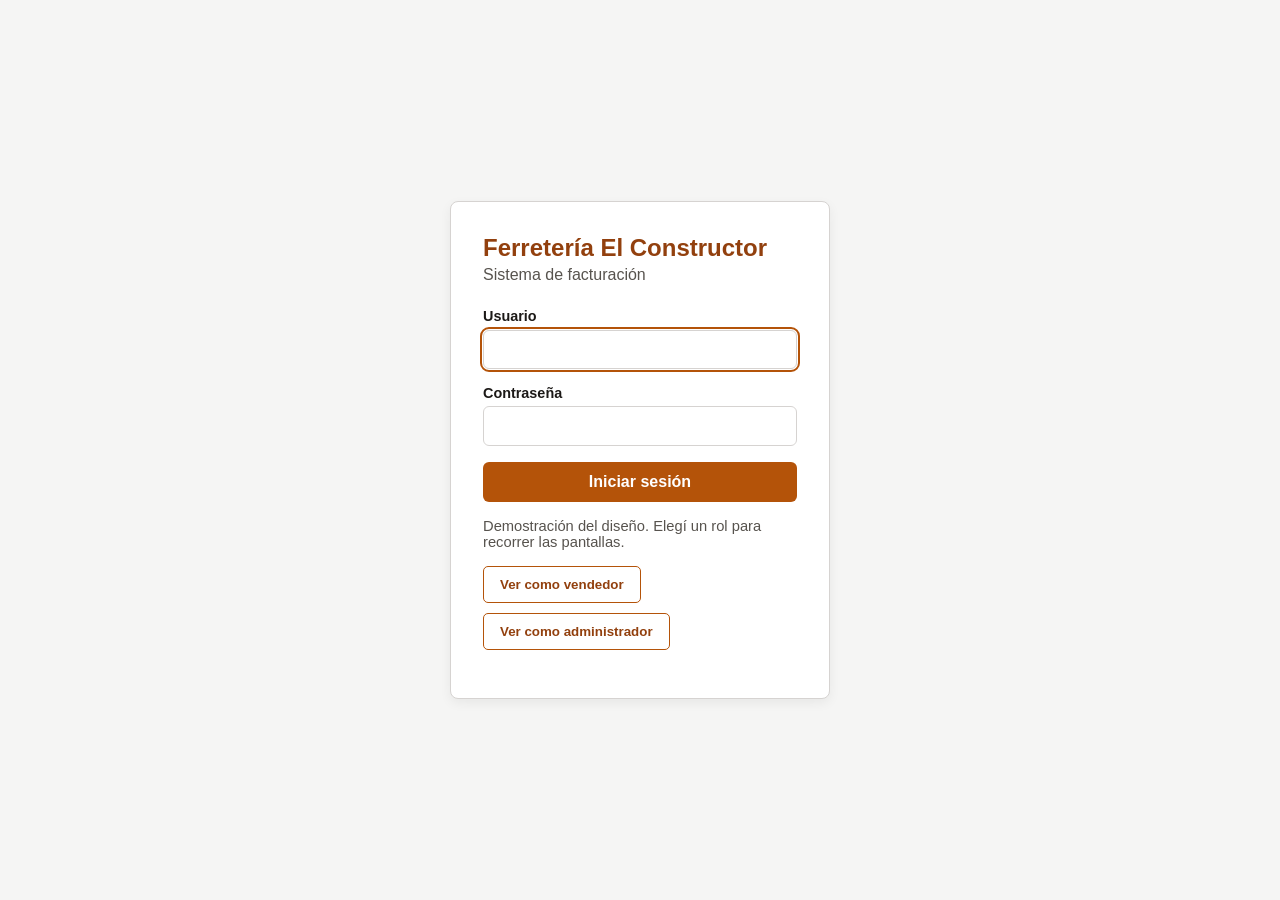
<file: index.html>
<!DOCTYPE html>
<html lang="es">
<head>
  <meta charset="UTF-8">
  <meta name="viewport" content="width=device-width, initial-scale=1">
  <title>Ferretería El Constructor - Iniciar sesión</title>
  <link rel="stylesheet" href="css/estilos.css">
</head>
<body class="pagina-login">
  <main class="tarjeta-login">
    <h1>Ferretería El Constructor</h1>
    <p class="subtitulo">Sistema de facturación</p>

    <form id="formLogin" novalidate>
      <p id="mensajeError" class="mensaje-error" role="alert" hidden></p>

      <div class="campo">
        <label for="usuario">Usuario</label>
        <input type="text" id="usuario" name="usuario" autocomplete="username" autofocus required>
      </div>

      <div class="campo">
        <label for="clave">Contraseña</label>
        <input type="password" id="clave" name="clave" autocomplete="current-password" required>
      </div>

      <button type="submit" id="botonEntrar" class="boton">Iniciar sesión</button>
    </form>
    <p class="ayuda" style="margin-top:16px">Demostración del diseño. Elegí un rol para recorrer las pantallas.</p>
    <div class="pestanas-demo"><button type="button" id="verVendedor">Ver como vendedor</button><button type="button" id="verAdmin">Ver como administrador</button></div>
  </main>

  
<script src="js/demo-login.js"></script></body>
</html>
</file>
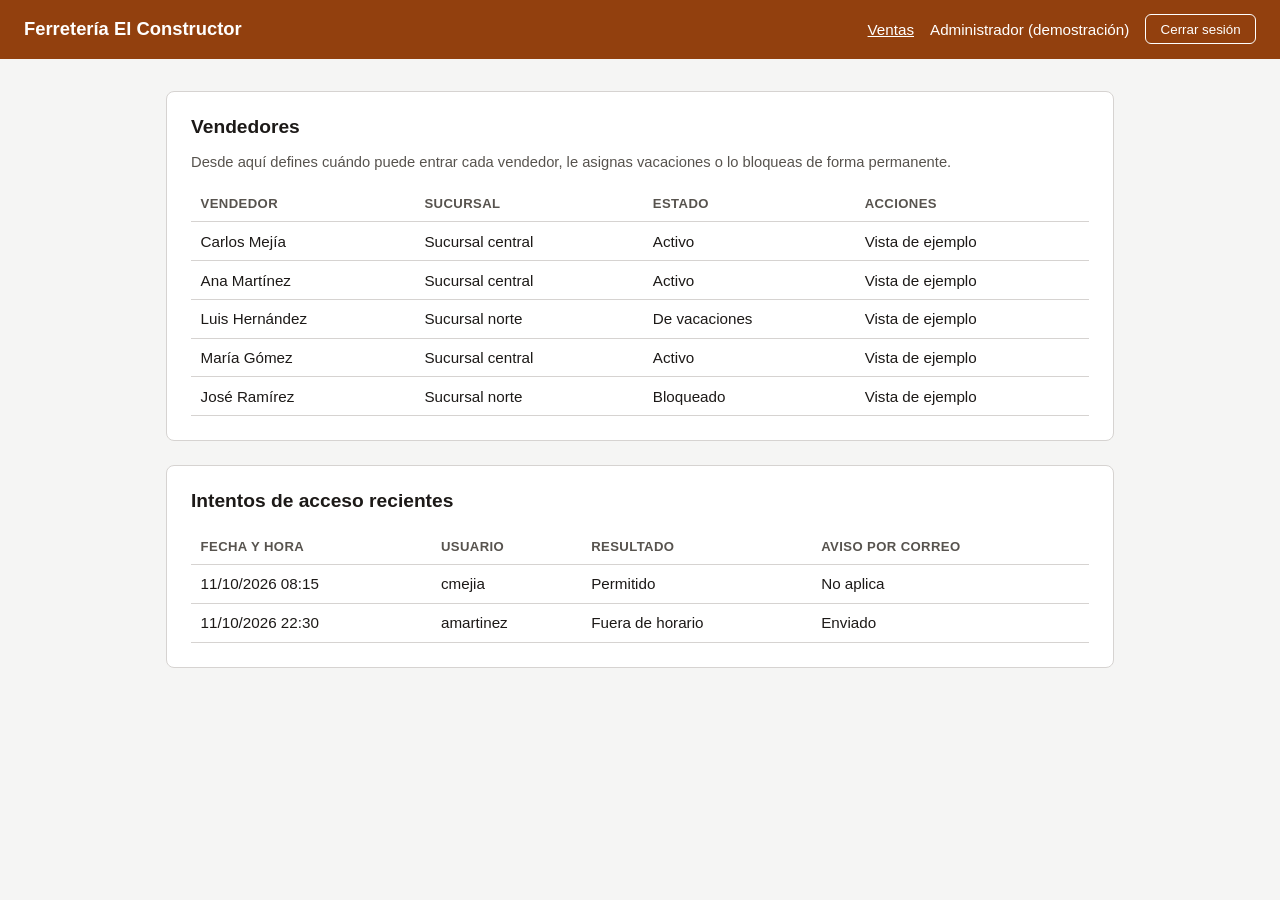
<file: admin.html>
<!DOCTYPE html>
<html lang="es">
<head>
  <meta charset="UTF-8">
  <meta name="viewport" content="width=device-width, initial-scale=1">
  <title>Ferretería El Constructor - Administración</title>
  <link rel="stylesheet" href="css/estilos.css">
</head>
<body>
  <header class="barra">
    <h1>Ferretería El Constructor</h1>
    <div class="barra-usuario">
      <a href="ventas.html" class="enlace-barra">Ventas</a>
      <span id="nombreUsuario"></span>
      <button type="button" id="botonSalir" class="boton-secundario">Cerrar sesión</button>
    </div>
  </header>

  <main class="contenido contenido-ancho">
    <section class="tarjeta">
      <h2>Vendedores</h2>
      <p class="ayuda">Desde aquí defines cuándo puede entrar cada vendedor, le asignas vacaciones o lo bloqueas de forma permanente.</p>
      <p id="errorGeneral" class="mensaje-error" hidden></p>

      <div class="tabla-contenedor">
        <table class="tabla">
          <thead>
            <tr>
              <th>Vendedor</th>
              <th>Sucursal</th>
              <th>Estado</th>
              <th>Acciones</th>
            </tr>
          </thead>
          <tbody id="cuerpoVendedores"></tbody>
        </table>
      </div>
    </section>

    <section class="tarjeta seccion-separada">
      <h2>Intentos de acceso recientes</h2>
      <div class="tabla-contenedor">
        <table class="tabla">
          <thead>
            <tr>
              <th>Fecha y hora</th>
              <th>Usuario</th>
              <th>Resultado</th>
              <th>Aviso por correo</th>
            </tr>
          </thead>
          <tbody id="cuerpoIntentos"></tbody>
        </table>
      </div>
    </section>
  </main>

  <dialog id="dlgHorario">
    <h2 id="tituloHorario"></h2>
    <p class="ayuda">Marca los días en que puede entrar y define el rango de horas. Los días sin marcar quedan sin acceso.</p>
    <div id="filasHorario" class="filas-horario"></div>
    <p id="errorHorario" class="mensaje-error" hidden></p>
    <div class="acciones-dialogo">
      <button type="button" class="boton-neutro" data-cerrar>Cancelar</button>
      <button type="button" id="guardarHorario" class="boton boton-auto">Guardar horario</button>
    </div>
  </dialog>

  <dialog id="dlgVacaciones">
    <h2 id="tituloVacaciones"></h2>
    <h3>Vacaciones asignadas</h3>
    <ul id="listaVacaciones" class="lista-vacaciones"></ul>

    <h3>Asignar nuevas vacaciones</h3>
    <div class="fila-campos">
      <div class="campo">
        <label for="fechaInicio">Desde</label>
        <input type="date" id="fechaInicio">
      </div>
      <div class="campo">
        <label for="fechaFin">Hasta</label>
        <input type="date" id="fechaFin">
      </div>
    </div>
    <div class="campo">
      <label for="motivoVacaciones">Motivo (opcional)</label>
      <input type="text" id="motivoVacaciones" maxlength="200">
    </div>
    <p id="errorVacaciones" class="mensaje-error" hidden></p>
    <div class="acciones-dialogo">
      <button type="button" class="boton-neutro" data-cerrar>Cerrar</button>
      <button type="button" id="guardarVacaciones" class="boton boton-auto">Asignar vacaciones</button>
    </div>
  </dialog>

  <dialog id="dlgBloqueo">
    <h2 id="tituloBloqueo"></h2>
    <p class="ayuda">El vendedor no podrá iniciar sesión hasta que lo desbloquees. Si tiene una sesión abierta, se cerrará en su próxima acción.</p>
    <div class="campo">
      <label for="motivoBloqueo">Motivo (opcional)</label>
      <input type="text" id="motivoBloqueo" maxlength="200">
    </div>
    <p id="errorBloqueo" class="mensaje-error" hidden></p>
    <div class="acciones-dialogo">
      <button type="button" class="boton-neutro" data-cerrar>Cancelar</button>
      <button type="button" id="confirmarBloqueo" class="boton boton-auto boton-peligro">Bloquear</button>
    </div>
  </dialog>

  
  
<script src="js/demo-admin.js"></script></body>
</html>
</file>
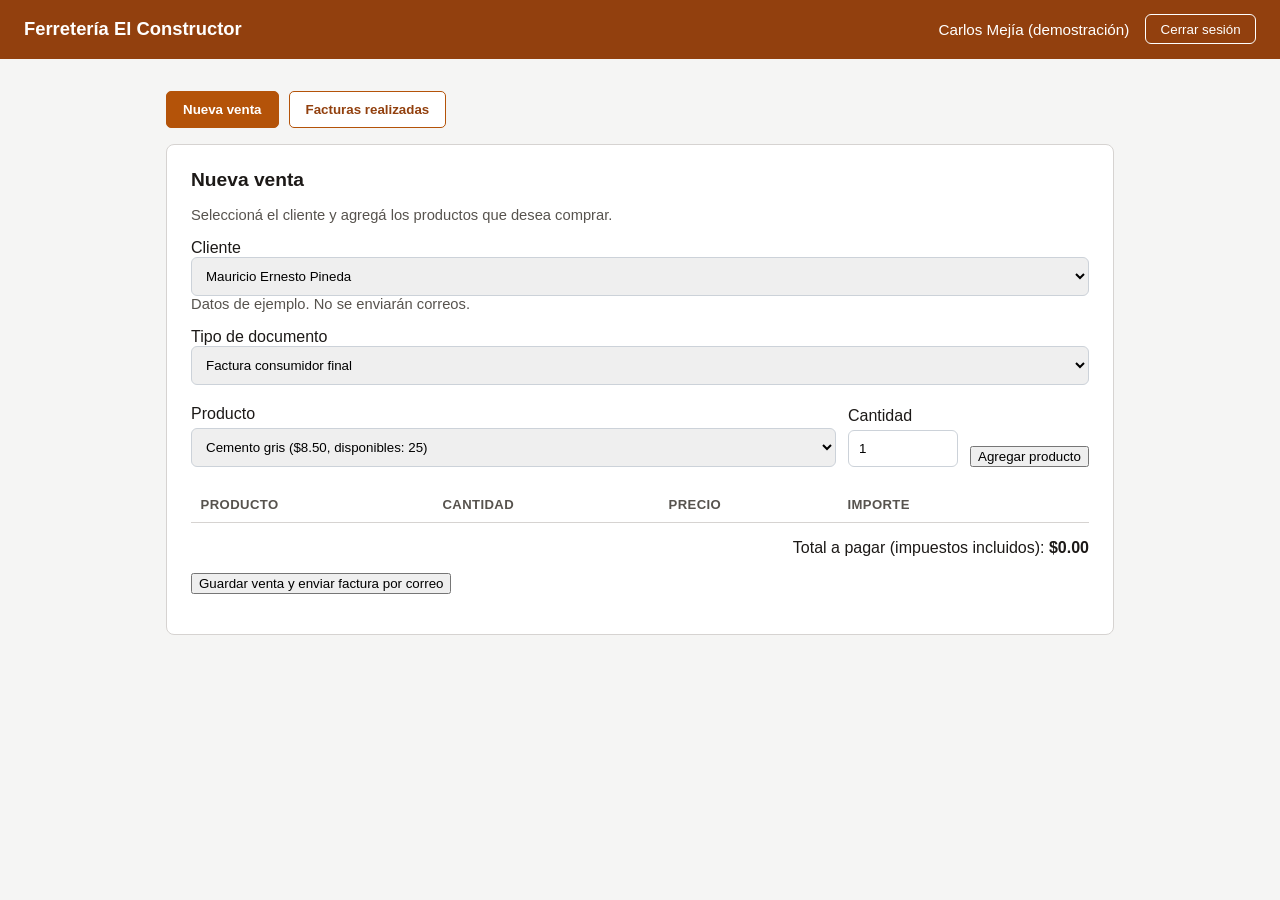
<file: ventas.html>
<!doctype html>
<html lang="es"><head><meta charset="UTF-8"><meta name="viewport" content="width=device-width,initial-scale=1">
<title>Ventas - Ferretería El Constructor</title><link rel="stylesheet" href="css/estilos.css"></head>
<body><header class="barra"><h1>Ferretería El Constructor</h1><div class="barra-usuario"><span id="usuarioActual"></span><a id="volverAdmin" href="admin.html" class="enlace-barra" hidden>Volver a administración</a><button id="salir" class="boton-secundario">Cerrar sesión</button></div></header>
<main class="contenido contenido-ancho"><p id="saludo" class="aviso-cumpleanos" hidden></p>
<div class="pestanas-demo" id="pestanasVendedor"><button id="pestanaNueva" class="activa" type="button">Nueva venta</button><button id="pestanaFacturas" type="button">Facturas realizadas</button></div><section id="seccionVenta" class="tarjeta"><h2>Nueva venta</h2><p class="ayuda">Seleccioná el cliente y agregá los productos que desea comprar.</p>
<label for="cliente">Cliente</label><select id="cliente"></select><p id="correoCliente" class="ayuda"></p>
<label for="tipo">Tipo de documento</label><select id="tipo"><option value="CF">Factura consumidor final</option><option value="CCF">Comprobante de crédito fiscal</option></select>
<div id="datosFiscales" class="datos-fiscales" hidden><h3>Datos para crédito fiscal</h3><p class="ayuda">Completá los datos fiscales del cliente para emitir este comprobante.</p><label for="nit">NIT</label><input id="nit" maxlength="17" placeholder="NIT del cliente"><label for="nrc">NRC</label><input id="nrc" maxlength="20" placeholder="Registro de contribuyente"><label for="giro">Giro o actividad económica</label><input id="giro" maxlength="150" placeholder="Actividad económica del cliente"></div>
<div class="fila-venta"><div><label for="producto">Producto</label><select id="producto"></select></div><div><label for="cantidad">Cantidad</label><input id="cantidad" type="number" min="1" value="1"></div><button id="agregar" type="button">Agregar producto</button></div>
<div class="tabla-contenedor"><table class="tabla"><thead><tr><th>Producto</th><th>Cantidad</th><th>Precio</th><th>Importe</th><th></th></tr></thead><tbody id="detalle"></tbody></table></div>
<div class="totales"><p>Total a pagar (impuestos incluidos): <strong id="total">$0.00</strong></p></div>
<button id="facturar" type="button">Guardar venta y enviar factura por correo</button><p id="resultado" role="status"></p></section>
<section id="seccionHistorial" class="tarjeta seccion-separada" hidden><h2 id="tituloHistorial">Facturas realizadas</h2><div class="tabla-contenedor"><table class="tabla"><thead><tr><th>Número</th><th>Cliente</th><th>Total</th><th>Correo</th></tr></thead><tbody id="historial"></tbody></table></div></section></main>
<script src="js/demo-ventas.js"></script></body></html>
</file>
<file: css/estilos.css>
/* Estilos generales de la aplicación */

:root {
  --color-primario: #b45309;
  --color-primario-oscuro: #92400e;
  --color-fondo: #f5f5f4;
  --color-texto: #1c1917;
  --color-texto-suave: #57534e;
  --color-borde: #d6d3d1;
  --color-error: #b91c1c;
  --color-error-fondo: #fef2f2;
  --color-aviso-fondo: #fffbeb;
  --color-aviso-borde: #fcd34d;
}

* {
  box-sizing: border-box;
}

body {
  margin: 0;
  font-family: "Segoe UI", Tahoma, Arial, sans-serif;
  background: var(--color-fondo);
  color: var(--color-texto);
}

h1,
h2 {
  margin: 0;
}

/* Pantalla de inicio de sesión */

.pagina-login {
  min-height: 100vh;
  display: flex;
  align-items: center;
  justify-content: center;
  padding: 1rem;
}

.tarjeta-login {
  width: 100%;
  max-width: 380px;
  background: #fff;
  border: 1px solid var(--color-borde);
  border-radius: 8px;
  padding: 2rem;
  box-shadow: 0 4px 12px rgba(0, 0, 0, 0.06);
}

.tarjeta-login h1 {
  font-size: 1.5rem;
  color: var(--color-primario-oscuro);
}

.subtitulo {
  margin: 0.25rem 0 1.5rem;
  color: var(--color-texto-suave);
}

.campo {
  margin-bottom: 1rem;
}

.campo label {
  display: block;
  margin-bottom: 0.35rem;
  font-size: 0.9rem;
  font-weight: 600;
}

.campo input {
  width: 100%;
  padding: 0.6rem 0.75rem;
  border: 1px solid var(--color-borde);
  border-radius: 6px;
  font-size: 1rem;
}

.campo input:focus {
  outline: 2px solid var(--color-primario);
  outline-offset: 1px;
}

.boton {
  width: 100%;
  padding: 0.7rem;
  border: none;
  border-radius: 6px;
  background: var(--color-primario);
  color: #fff;
  font-size: 1rem;
  font-weight: 600;
  cursor: pointer;
}

.boton:hover:not(:disabled) {
  background: var(--color-primario-oscuro);
}

.boton:disabled {
  opacity: 0.6;
  cursor: default;
}

.mensaje-error {
  margin: 0 0 1rem;
  padding: 0.65rem 0.75rem;
  border: 1px solid var(--color-error);
  border-radius: 6px;
  background: var(--color-error-fondo);
  color: var(--color-error);
  font-size: 0.92rem;
}

/* Pantalla de inicio */

.barra {
  display: flex;
  align-items: center;
  justify-content: space-between;
  padding: 0.9rem 1.5rem;
  background: var(--color-primario-oscuro);
  color: #fff;
}

.barra h1 {
  font-size: 1.15rem;
}

.barra-usuario {
  display: flex;
  align-items: center;
  gap: 1rem;
  font-size: 0.95rem;
}

.boton-secundario {
  padding: 0.4rem 0.9rem;
  border: 1px solid #fff;
  border-radius: 6px;
  background: transparent;
  color: #fff;
  cursor: pointer;
}

.boton-secundario:hover {
  background: rgba(255, 255, 255, 0.15);
}

.contenido {
  max-width: 760px;
  margin: 2rem auto;
  padding: 0 1rem;
}

.aviso-cumpleanos {
  margin-bottom: 1.5rem;
  padding: 0.9rem 1.1rem;
  border: 1px solid var(--color-aviso-borde);
  border-radius: 8px;
  background: var(--color-aviso-fondo);
  font-size: 1.05rem;
}

.tarjeta {
  background: #fff;
  border: 1px solid var(--color-borde);
  border-radius: 8px;
  padding: 1.5rem;
}

.tarjeta h2 {
  margin-bottom: 1rem;
  font-size: 1.2rem;
}

.datos {
  display: grid;
  grid-template-columns: max-content 1fr;
  gap: 0.5rem 1.5rem;
  margin: 0;
}

.datos dt {
  color: var(--color-texto-suave);
}

.datos dd {
  margin: 0;
  font-weight: 600;
}

/* Panel de administración */

.contenido-ancho {
  max-width: 980px;
}

.seccion-separada {
  margin-top: 1.5rem;
}

.ayuda {
  margin: 0 0 1rem;
  color: var(--color-texto-suave);
  font-size: 0.92rem;
}

.texto-suave {
  color: var(--color-texto-suave);
  font-size: 0.85rem;
}

.enlace-barra {
  color: #fff;
}

.tabla-contenedor {
  overflow-x: auto;
}

.tabla {
  width: 100%;
  border-collapse: collapse;
  font-size: 0.95rem;
}

.tabla th,
.tabla td {
  padding: 0.65rem 0.6rem;
  border-bottom: 1px solid var(--color-borde);
  text-align: left;
  vertical-align: top;
}

.tabla th {
  font-size: 0.82rem;
  text-transform: uppercase;
  letter-spacing: 0.03em;
  color: var(--color-texto-suave);
}

.acciones {
  display: flex;
  flex-wrap: wrap;
  gap: 0.4rem;
}

.boton-tabla {
  padding: 0.3rem 0.7rem;
  border: 1px solid var(--color-borde);
  border-radius: 6px;
  background: #fff;
  color: var(--color-texto);
  font-size: 0.85rem;
  cursor: pointer;
}

.boton-tabla:hover {
  background: var(--color-fondo);
}

.boton-tabla-peligro {
  border-color: var(--color-error);
  color: var(--color-error);
}

.insignia {
  display: inline-block;
  padding: 0.15rem 0.6rem;
  border-radius: 999px;
  font-size: 0.82rem;
  font-weight: 600;
}

.insignia-verde {
  background: #dcfce7;
  color: #166534;
}

.insignia-amarilla {
  background: #fef3c7;
  color: #92400e;
}

.insignia-roja {
  background: #fee2e2;
  color: #991b1b;
}

dialog {
  width: 92%;
  max-width: 560px;
  padding: 1.5rem;
  border: 1px solid var(--color-borde);
  border-radius: 8px;
  color: var(--color-texto);
}

dialog::backdrop {
  background: rgba(0, 0, 0, 0.45);
}

dialog h2 {
  margin-bottom: 0.75rem;
  font-size: 1.2rem;
}

dialog h3 {
  margin: 1.25rem 0 0.5rem;
  font-size: 1rem;
}

.acciones-dialogo {
  display: flex;
  justify-content: flex-end;
  gap: 0.6rem;
  margin-top: 1.25rem;
}

.boton-auto {
  width: auto;
  padding: 0.55rem 1.1rem;
}

.boton-neutro {
  padding: 0.55rem 1.1rem;
  border: 1px solid var(--color-borde);
  border-radius: 6px;
  background: #fff;
  color: var(--color-texto);
  font-size: 1rem;
  cursor: pointer;
}

.boton-peligro {
  background: var(--color-error);
}

.boton-peligro:hover:not(:disabled) {
  background: #991b1b;
}

.fila-horario {
  display: grid;
  grid-template-columns: 8rem 1fr auto 1fr;
  align-items: center;
  gap: 0.5rem;
  margin-bottom: 0.5rem;
}

.fila-horario input[type="time"] {
  padding: 0.35rem 0.5rem;
  border: 1px solid var(--color-borde);
  border-radius: 6px;
  font-size: 0.95rem;
}

.fila-horario input[type="time"]:disabled {
  background: var(--color-fondo);
  color: var(--color-texto-suave);
}

.fila-campos {
  display: grid;
  grid-template-columns: 1fr 1fr;
  gap: 1rem;
}

.lista-vacaciones {
  margin: 0;
  padding: 0;
  list-style: none;
}

.lista-vacaciones li {
  display: flex;
  align-items: center;
  justify-content: space-between;
  gap: 0.75rem;
  padding: 0.45rem 0;
  border-bottom: 1px solid var(--color-borde);
}

/* Acomoda el selector de productos y el campo de cantidad en ventas. */
.fila-venta { display:grid; grid-template-columns:minmax(200px,2fr) 110px auto; gap:12px; align-items:end; margin:20px 0; }
.fila-venta label { display:block; margin-bottom:5px; }
.fila-venta select,.fila-venta input,#cliente,#tipo { width:100%; padding:10px; border:1px solid #ccd2d9; border-radius:6px; }
.totales { text-align:right; margin:16px 0; }
@media(max-width:700px){.fila-venta{grid-template-columns:1fr;}}

/* Los datos fiscales se muestran solamente al elegir credito fiscal. */
.datos-fiscales { margin: 16px 0; padding: 16px; border: 1px solid #d6dce4; border-radius: 8px; }
.datos-fiscales[hidden] { display: none; }
.datos-fiscales input { display: block; width: 100%; box-sizing: border-box; margin: 6px 0 12px; }

[hidden] { display: none !important; }
.pestanas-demo { display:flex;gap:10px;margin-bottom:16px;flex-wrap:wrap; }
.pestanas-demo button {padding:10px 16px;cursor:pointer;border:1px solid #b45309;border-radius:5px;background:white;color:#92400e;font-weight:600}
.pestanas-demo button.activa {background:#b45309;color:white}
.aviso-demo {background:#fff7ed;border:1px solid #fed7aa;padding:12px;border-radius:6px;margin-bottom:18px}
</file>
